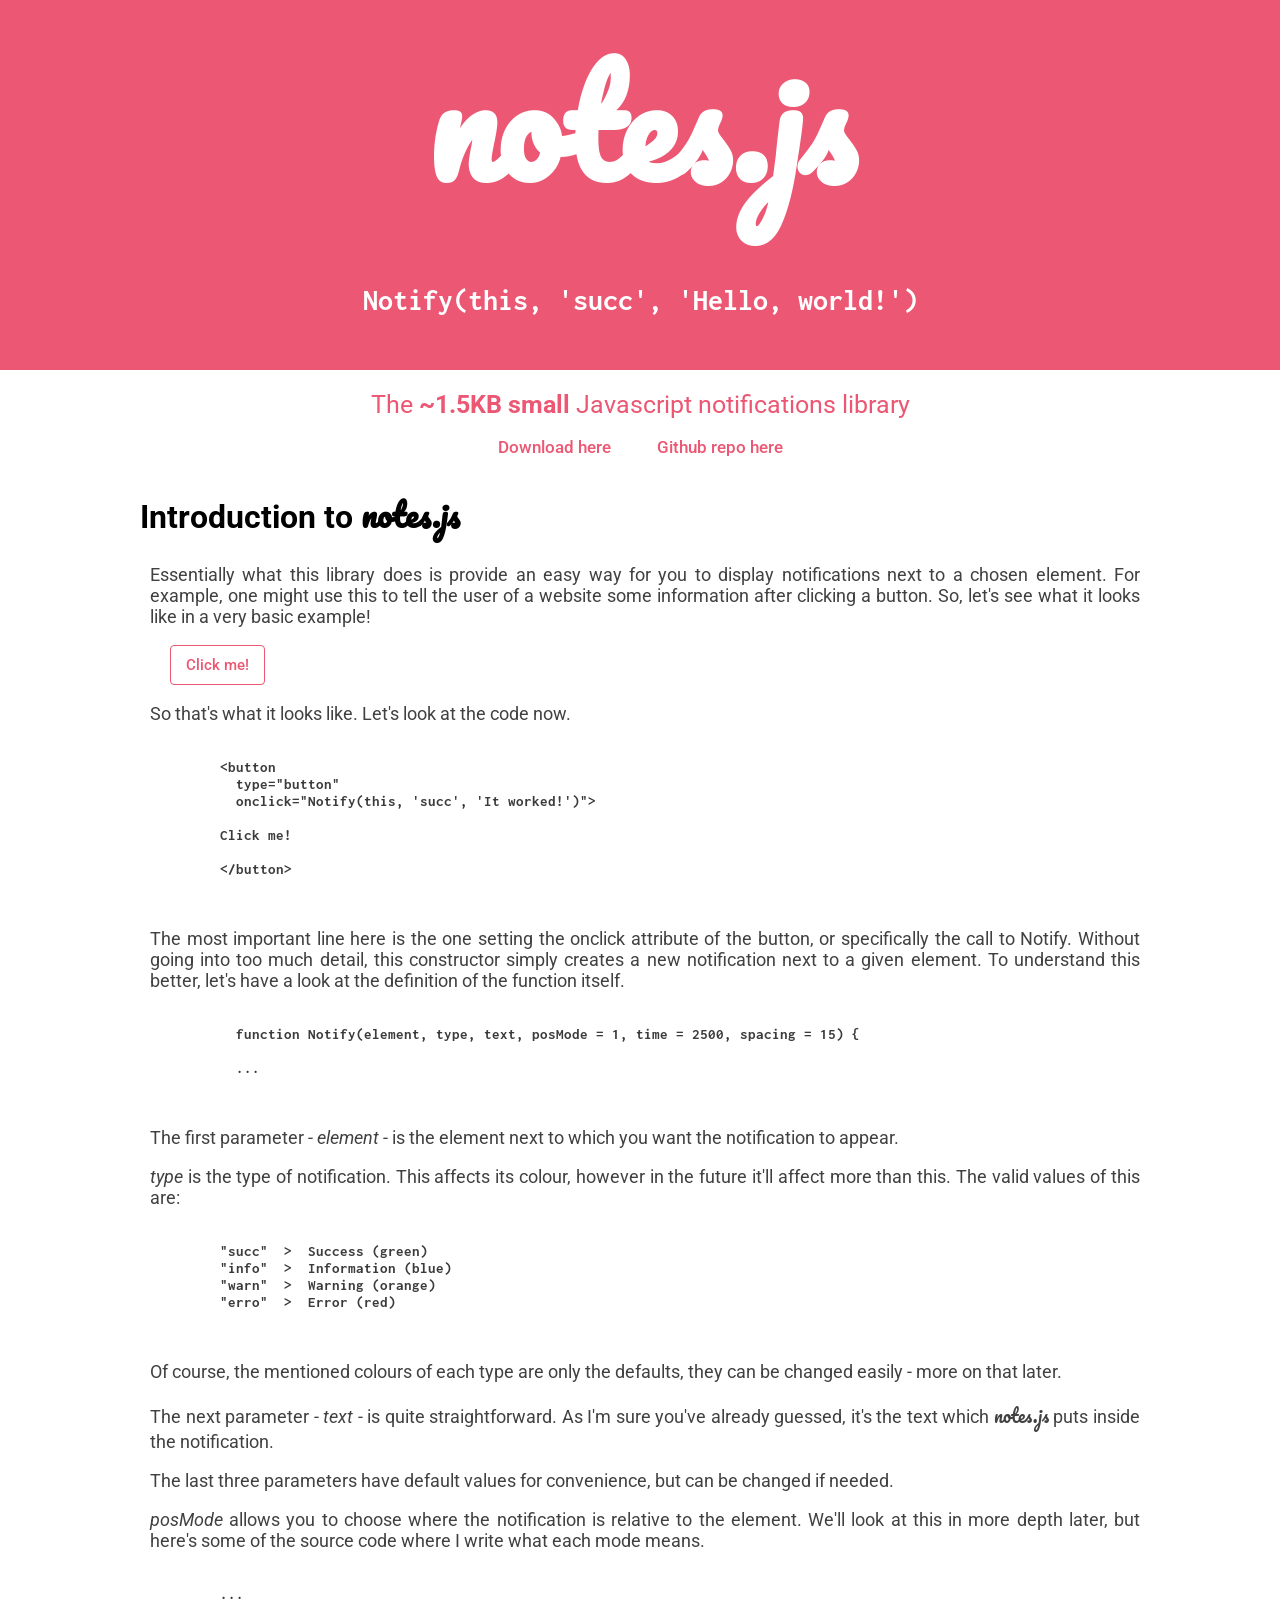
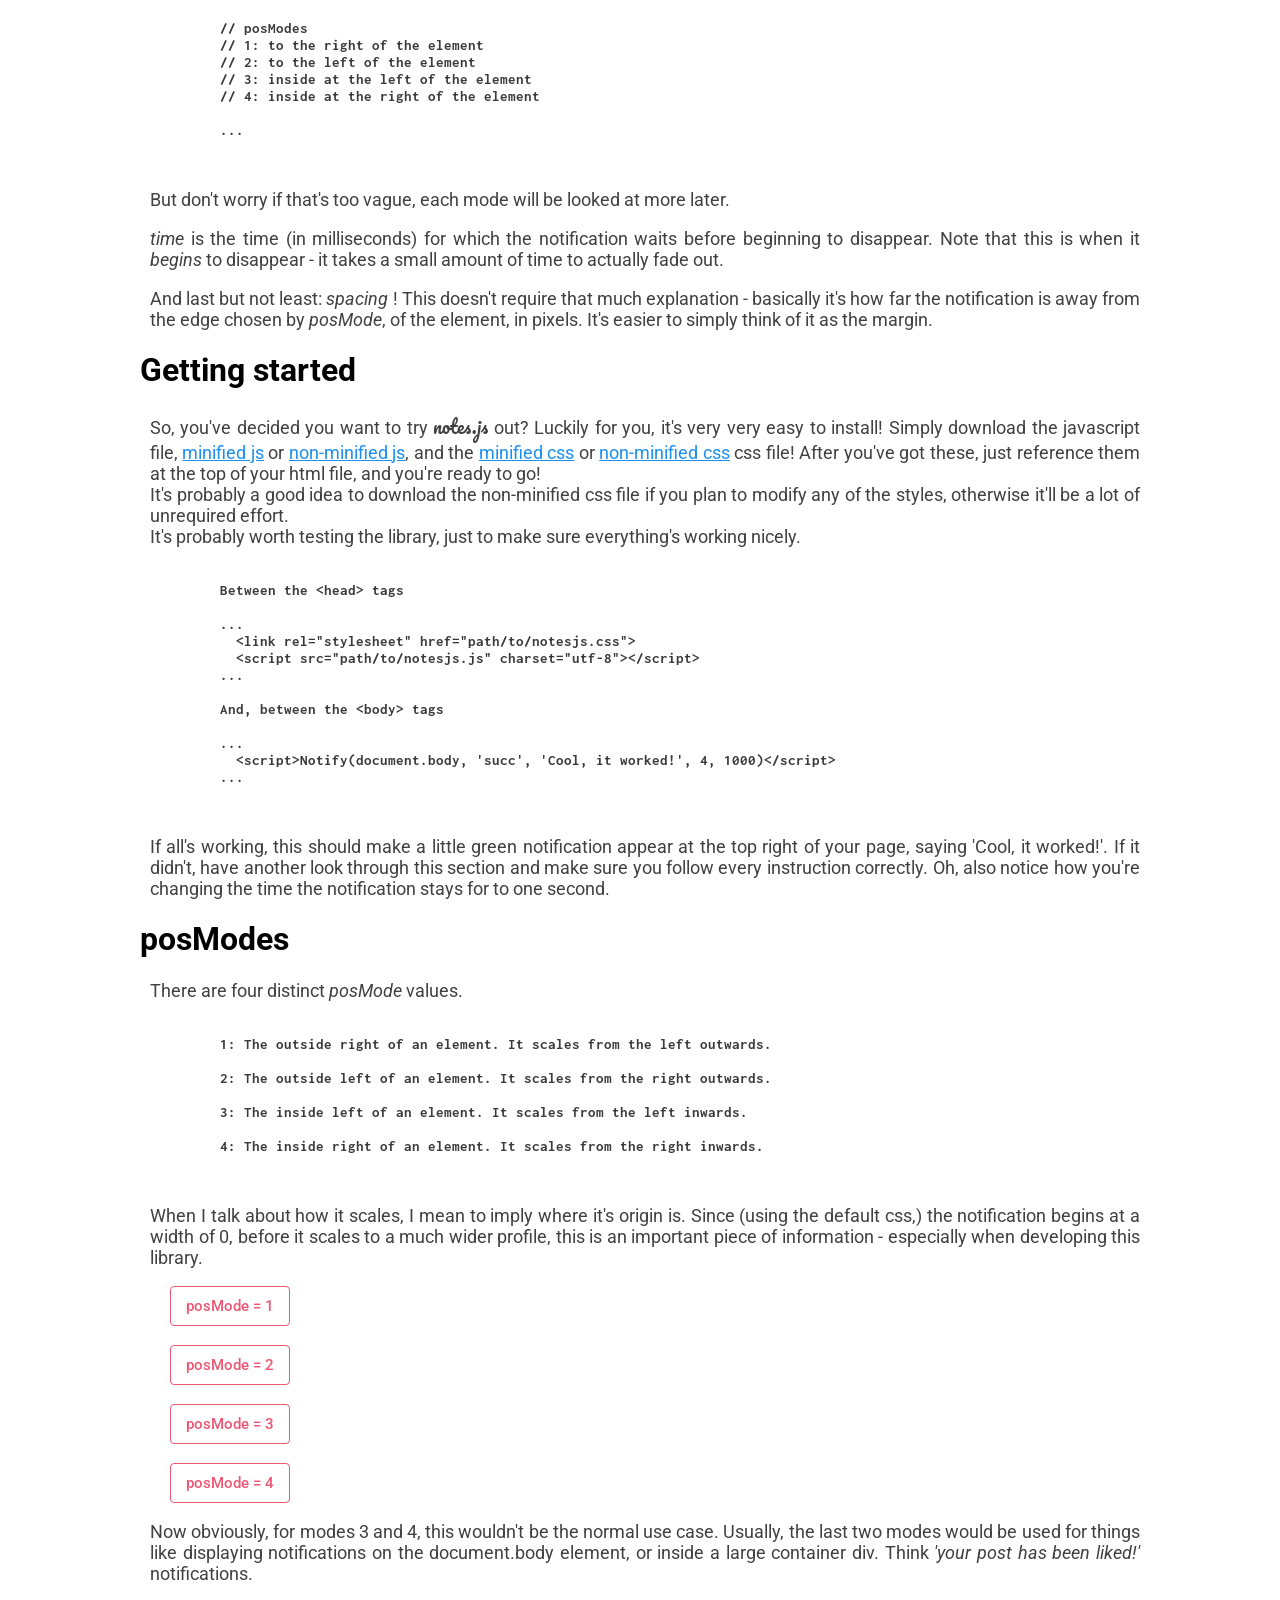
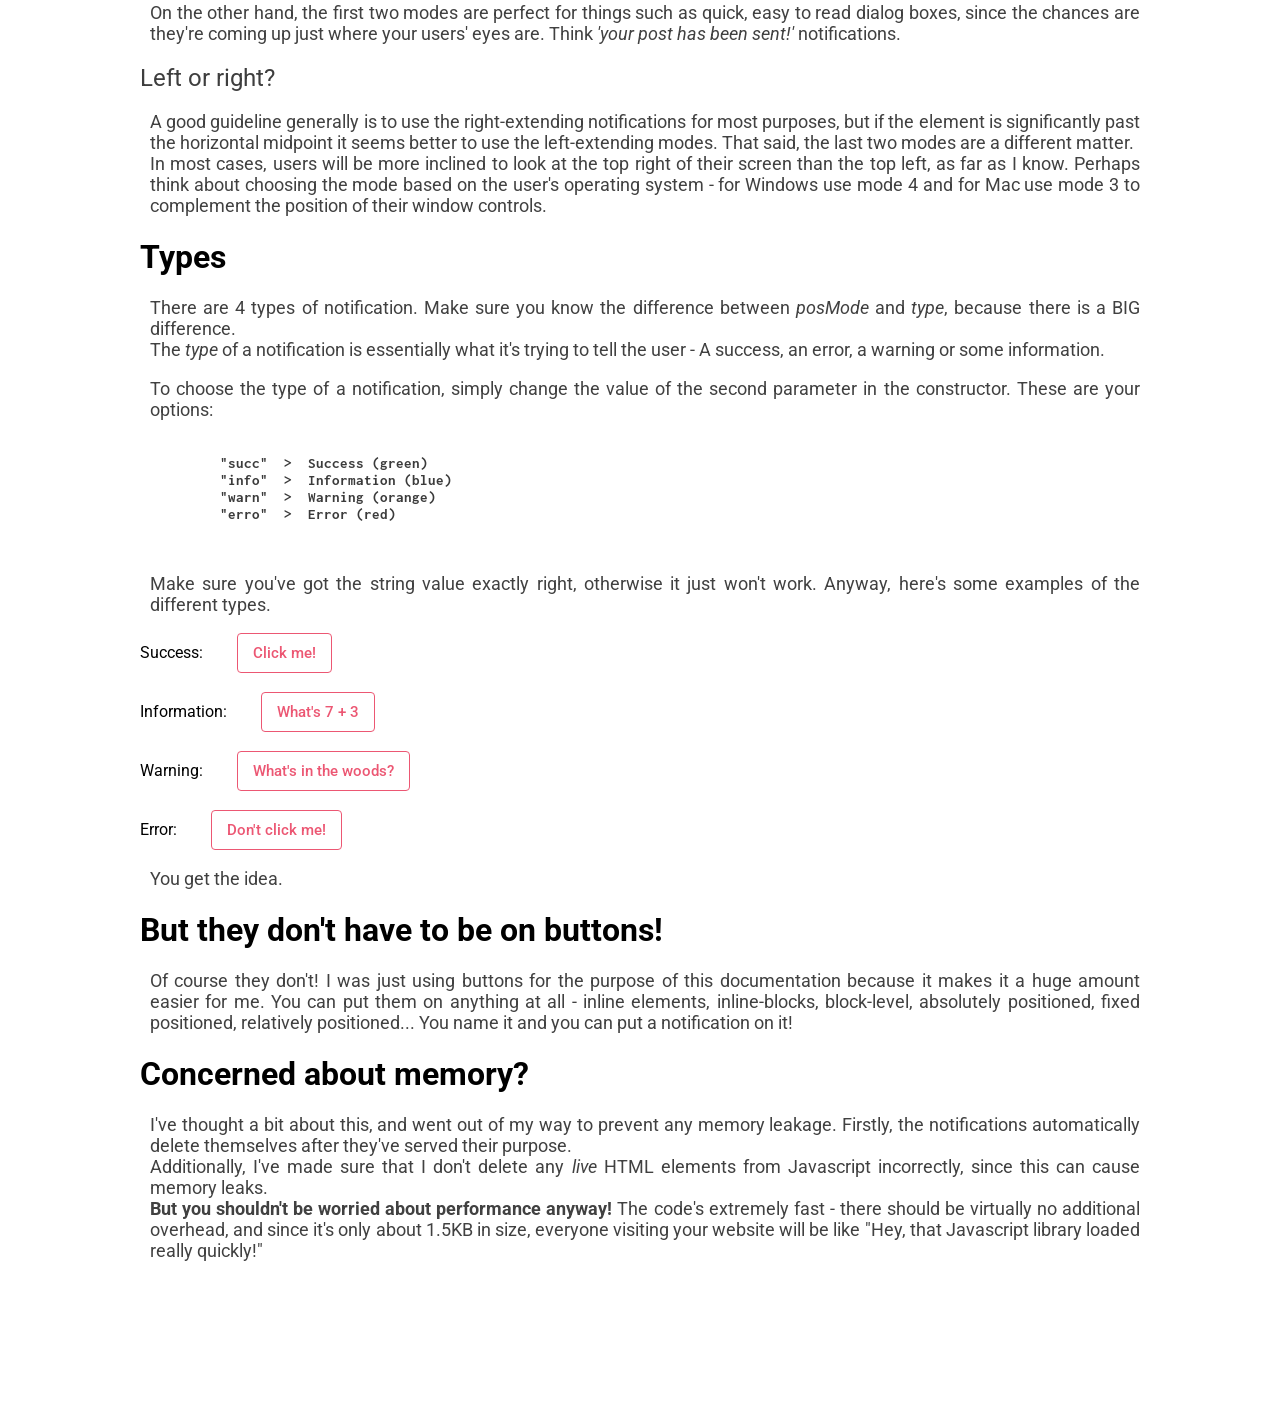
<file: index.html>
<!DOCTYPE html>
<html>
  <head>
    <meta charset="utf-8">
    <title>notes.js demo</title>
    <link rel="stylesheet" href="testpage.css">
    <link rel="stylesheet" href="src/inln-notify.min.css">
    <script src="src/inln-notify.js" charset="utf-8"></script>
    <link href="https://fonts.googleapis.com/css?family=Inconsolata:400,700|Pacifico|Roboto:400,500" rel="stylesheet">
  </head>
  <body>
    <div class="header">
      <h1>notes.js</h1>
      <code>
        Notify(this, 'succ', 'Hello, world!')
      </code>
    </div>
    <div class="subheader">
      The <b>~1.5KB small</b> Javascript notifications library
      <br>
      <a href="https://github.com/j4cobgarby/notes.js/releases/tag/v0.1-beta">Download here</a>
      <a href="https://github.com/j4cobgarby/notes.js">Github repo here</a>
    </div>
    <div class="main">
      <h1>Introduction to <notesjs>notes.js</notesjs></h1>
      <p>
        Essentially what this library does is provide an easy way for you to
        display notifications next to a chosen element. For example, one might
        use this to tell the user of a website some information after clicking
        a button. So, let's see what it looks like in a very basic example!
      </p>
      <button
        type="button"
        onclick="Notify(this, 'succ', 'It worked!')">
      Click me!
      </button>
      <p>
        So that's what it looks like. Let's look at the code now.
      </p>
      <pre>
        <code>
          &lt;button
            type="button"
            onclick="Notify(this, 'succ', 'It worked!')"&gt;

          Click me!

          &lt;/button&gt;
        </code>
      </pre>
      <p>
        The most important line here is the one setting the onclick
        attribute of the button, or specifically the call to Notify. Without
        going into too much detail, this constructor simply creates a new
        notification next to a given element. To understand this
        better, let's have a look at the definition of the function itself.
      </p>
      <pre>
        <code>
            function Notify(element, type, text, posMode = 1, time = 2500, spacing = 15) {

            ...
        </code>
      </pre>
      <p>
        The first parameter - <i>element</i> - is the element next to which you
        want the notification to appear.
      </p>
      <p>
        <i>type</i> is the type of notification.
        This affects its colour, however in the future it'll affect more than this.
        The valid values of this are:
      </p>
      <pre>
        <code>
          "succ"  >  Success (green)
          "info"  >  Information (blue)
          "warn"  >  Warning (orange)
          "erro"  >  Error (red)
        </code>
      </pre>
      <p>
        Of course, the mentioned colours of each type are only the defaults,
        they can be changed easily - more on that later.
      </p>
      <p>
        The next parameter - <i>text</i> - is quite straightforward. As I'm sure
        you've already guessed, it's the text which <notesjs>notes.js</notesjs>
        puts inside the notification.
      </p>
      <p>
        The last three parameters have default values for convenience, but can
        be changed if needed.
      </p>
      <p>
        <i>posMode</i> allows you to choose where the notification is relative
        to the element. We'll look at this in more depth later, but here's some
        of the source code where I write what each mode means.
      </p>
      <pre>
        <code>
          ...

          // posModes
          // 1: to the right of the element
          // 2: to the left of the element
          // 3: inside at the left of the element
          // 4: inside at the right of the element

          ...
        </code>
      </pre>
      <p>
        But don't worry if that's too vague, each mode will be looked at more later.
      </p>
      <p>
        <i>time</i> is the time (in milliseconds) for which the notification waits
        before beginning to disappear. Note that this is when it <i>begins</i> to
        disappear - it takes a small amount of time to actually fade out.
      </p>
      <p>
        And last but not least: <i>spacing</i> ! This doesn't require that much
        explanation - basically it's how far the notification is away from the
        edge chosen by <i>posMode</i>, of the element, in pixels. It's easier
        to simply think of it as the margin.
      </p>
      <h1>
        Getting started
      </h1>
      <p>
        So, you've decided you want to try <notesjs>notes.js</notesjs> out? Luckily
        for you, it's very very easy to install! Simply download the javascript file,
        <a href="#">minified js</a> or <a href="#">non-minified js</a>, and the
        <a href="#">minified css</a> or <a href="#">non-minified css</a> css file! After
        you've got these, just reference them at the top of your html file, and
        you're ready to go!
        <br>
        It's probably a good idea to download the non-minified css file if you
        plan to modify any of the styles, otherwise it'll be a lot of unrequired
        effort.
        <br>
        It's probably worth testing the library, just to make sure everything's
        working nicely.
      </p>
      <pre>
        <code>
          Between the &lt;head&gt; tags

          ...
            &lt;link rel="stylesheet" href="path/to/notesjs.css"&gt;
            &lt;script src="path/to/notesjs.js" charset="utf-8"&gt;&lt;/script&gt;
          ...

          And, between the &lt;body&gt; tags

          ...
            &lt;script&gt;Notify(document.body, 'succ', 'Cool, it worked!', 4, 1000)&lt;/script&gt;
          ...
        </code>
      </pre>
      <p>
        If all's working, this should make a little green notification appear
        at the top right of your page, saying 'Cool, it worked!'. If it didn't,
        have another look through this section and make sure you follow every
        instruction correctly. Oh, also notice how you're changing the time the
        notification stays for to one second.
      </p>
      <h1>posModes</h1>
      <p>
        There are four distinct <i>posMode</i> values.
      </p>
      <pre>
        <code>
          1: The outside right of an element. It scales from the left outwards.

          2: The outside left of an element. It scales from the right outwards.

          3: The inside left of an element. It scales from the left inwards.

          4: The inside right of an element. It scales from the right inwards.
        </code>
      </pre>
      <p>
        When I talk about how it scales, I mean to imply where it's origin is.
        Since (using the default css,) the notification begins at a width of 0,
        before it scales to a much wider profile, this is an important piece of
        information - especially when developing this library.
      </p>
      <button type="button" onclick="Notify(this, 'succ', 'Right', 1)">posMode = 1</button>
      <br><br>
      <button type="button" onclick="Notify(this, 'info', 'Left', 2)">posMode = 2</button>
      <br><br>
      <button type="button" onclick="Notify(this, 'warn', 'In left', 3)">posMode = 3</button>
      <br><br>
      <button type="button" onclick="Notify(this, 'erro', 'In right', 4)">posMode = 4</button>
      <p>
        Now obviously, for modes 3 and 4, this wouldn't be the normal use case.
        Usually, the last two modes would be used for things like displaying
        notifications on the document.body element, or inside a large container
        div. Think <i>'your post has been liked!'</i> notifications.
      </p>
      <p>
        On the other hand, the first two modes are perfect for things such as
        quick, easy to read dialog boxes, since the chances are they're coming
        up just where your users' eyes are. Think <i>'your post has been sent!'</i>
        notifications.
      </p>
      <h2>Left or right?</h2>
      <p>
        A good guideline generally is to use the right-extending notifications
        for most purposes, but if the element is significantly past the horizontal
        midpoint it seems better to use the left-extending modes. That said, the
        last two modes are a different matter.
        <br>
        In most cases, users will be more inclined to look at the top right of
        their screen than the top left, as far as I know. Perhaps think about
        choosing the mode based on the user's operating system - for Windows
        use mode 4 and for Mac use mode 3 to complement the position of their
        window controls.
      </p>
      <h1>Types</h1>
      <p>
        There are 4 types of notification. Make sure you know the difference
        between <i>posMode</i> and <i>type</i>, because there is a BIG difference.
        <br>
        The <i>type</i> of a notification is essentially what it's trying to tell
        the user - A success, an error, a warning or some information.
      </p>
      <p>
        To choose the type of a notification, simply change the value of the second
        parameter in the constructor. These are your options:
      </p>
      <pre>
        <code>
          "succ"  >  Success (green)
          "info"  >  Information (blue)
          "warn"  >  Warning (orange)
          "erro"  >  Error (red)
        </code>
      </pre>
      <p>
        Make sure you've got the string value exactly right, otherwise it just
        won't work. Anyway, here's some examples of the different types.
      </p>
      Success: <button type="button" onclick="Notify(this, 'succ', 'Well done!')">Click me!</button>
      <br><br>
      Information: <button type="button" onclick="Notify(this, 'info', '10')">What's 7 + 3</button>
      <br><br>
      Warning: <button type="button" onclick="Notify(this, 'warn', 'Bears!')">What's in the woods?</button>
      <br><br>
      Error: <button type="button" onclick="Notify(this, 'erro', 'I said no to do that!')">Don't click me!</button>
      <p>
        You get the idea.
      </p>
      <h1>But they don't have to be on buttons!</h1>
      <p>
        Of course they don't! I was just using buttons for the purpose of this
        documentation because it makes it a huge amount easier for me. You can put
        them on anything at all - inline elements, inline-blocks, block-level, absolutely
        positioned, fixed positioned, relatively positioned... You name it and you
        can put a notification on it!
      </p>
      <h1>Concerned about memory?</h1>
      <p>
        I've thought a bit about this, and went out of my way to prevent any memory
        leakage. Firstly, the notifications automatically delete themselves after
        they've served their purpose.
        <br>
        Additionally, I've made sure that I don't delete any <i>live</i> HTML
        elements from Javascript incorrectly, since this can cause memory leaks.
        <br>
        <b>But you shouldn't be worried about performance anyway!</b> The code's
        extremely fast - there should be virtually no additional overhead, and
        since it's only about 1.5KB in size, everyone visiting your website will
        be like "Hey, that Javascript library loaded really quickly!"
      </p>
    </div>
  </body>
</html>
</file>
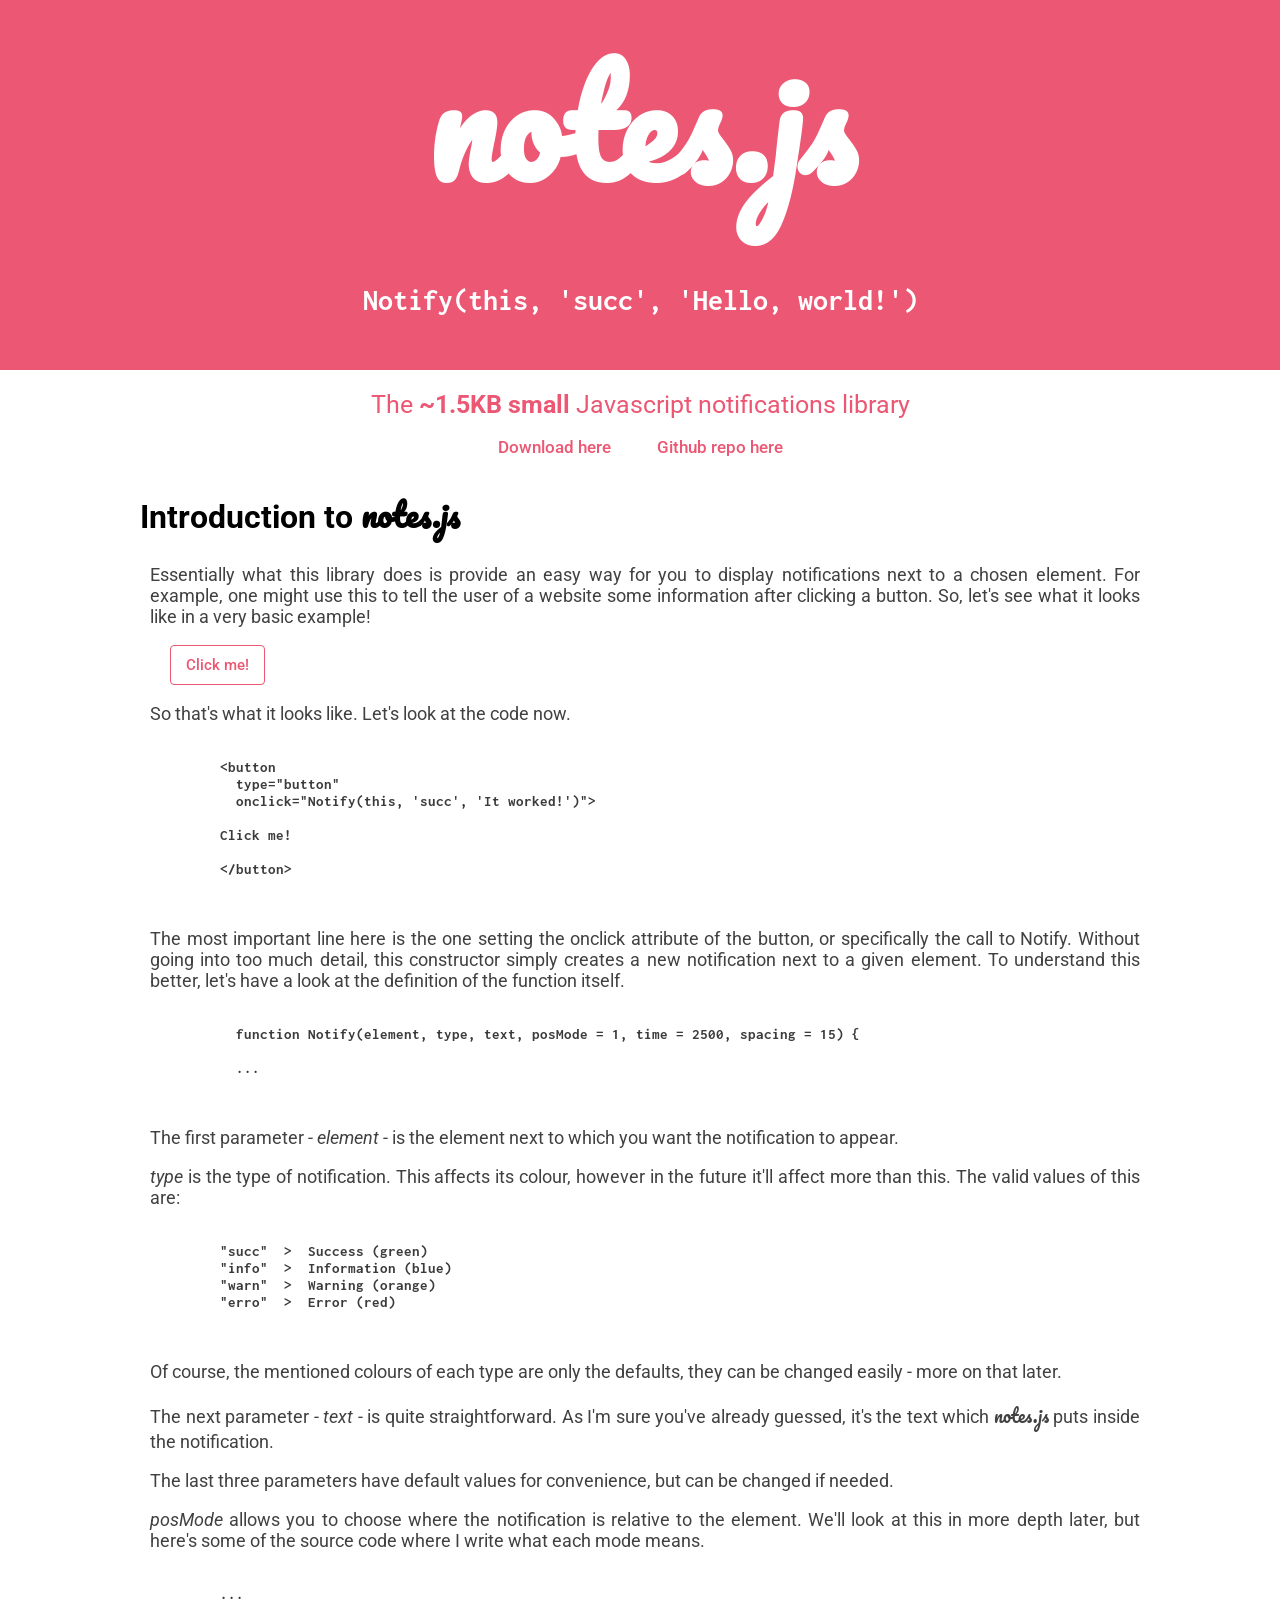
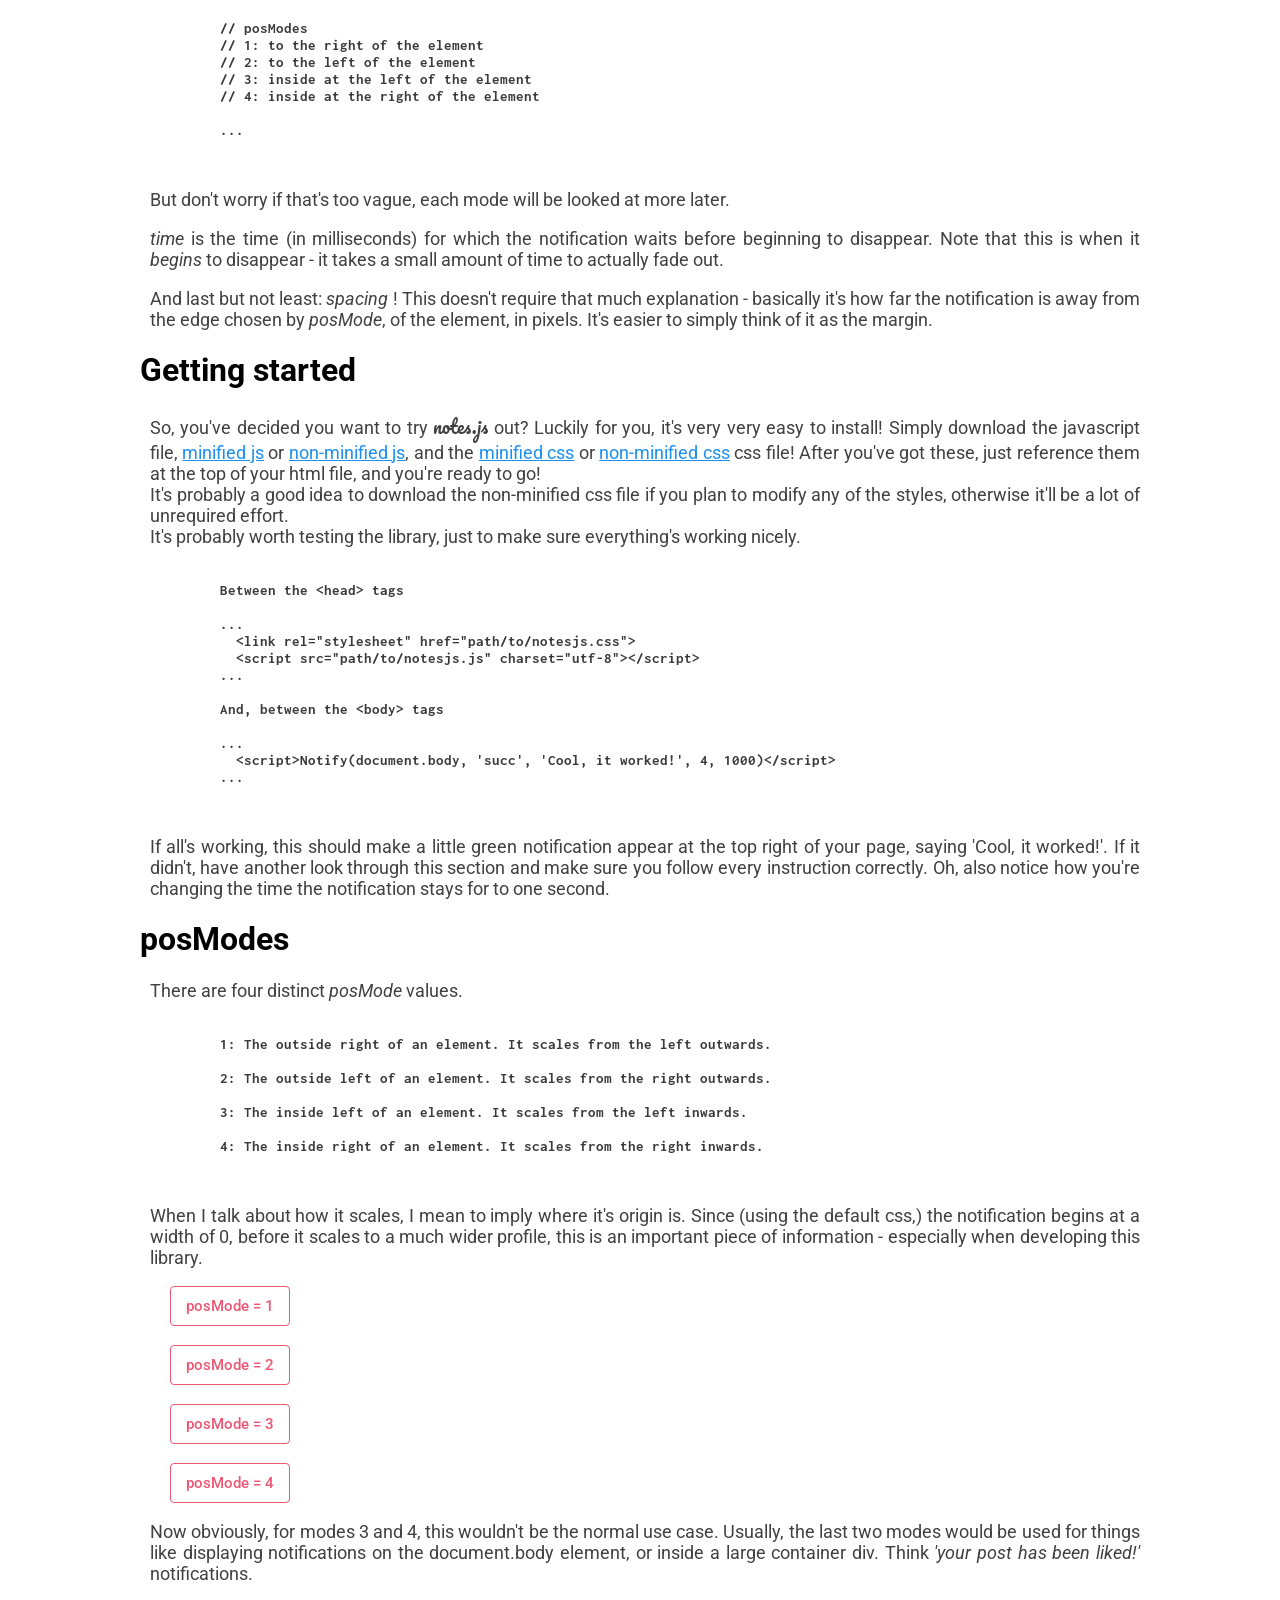
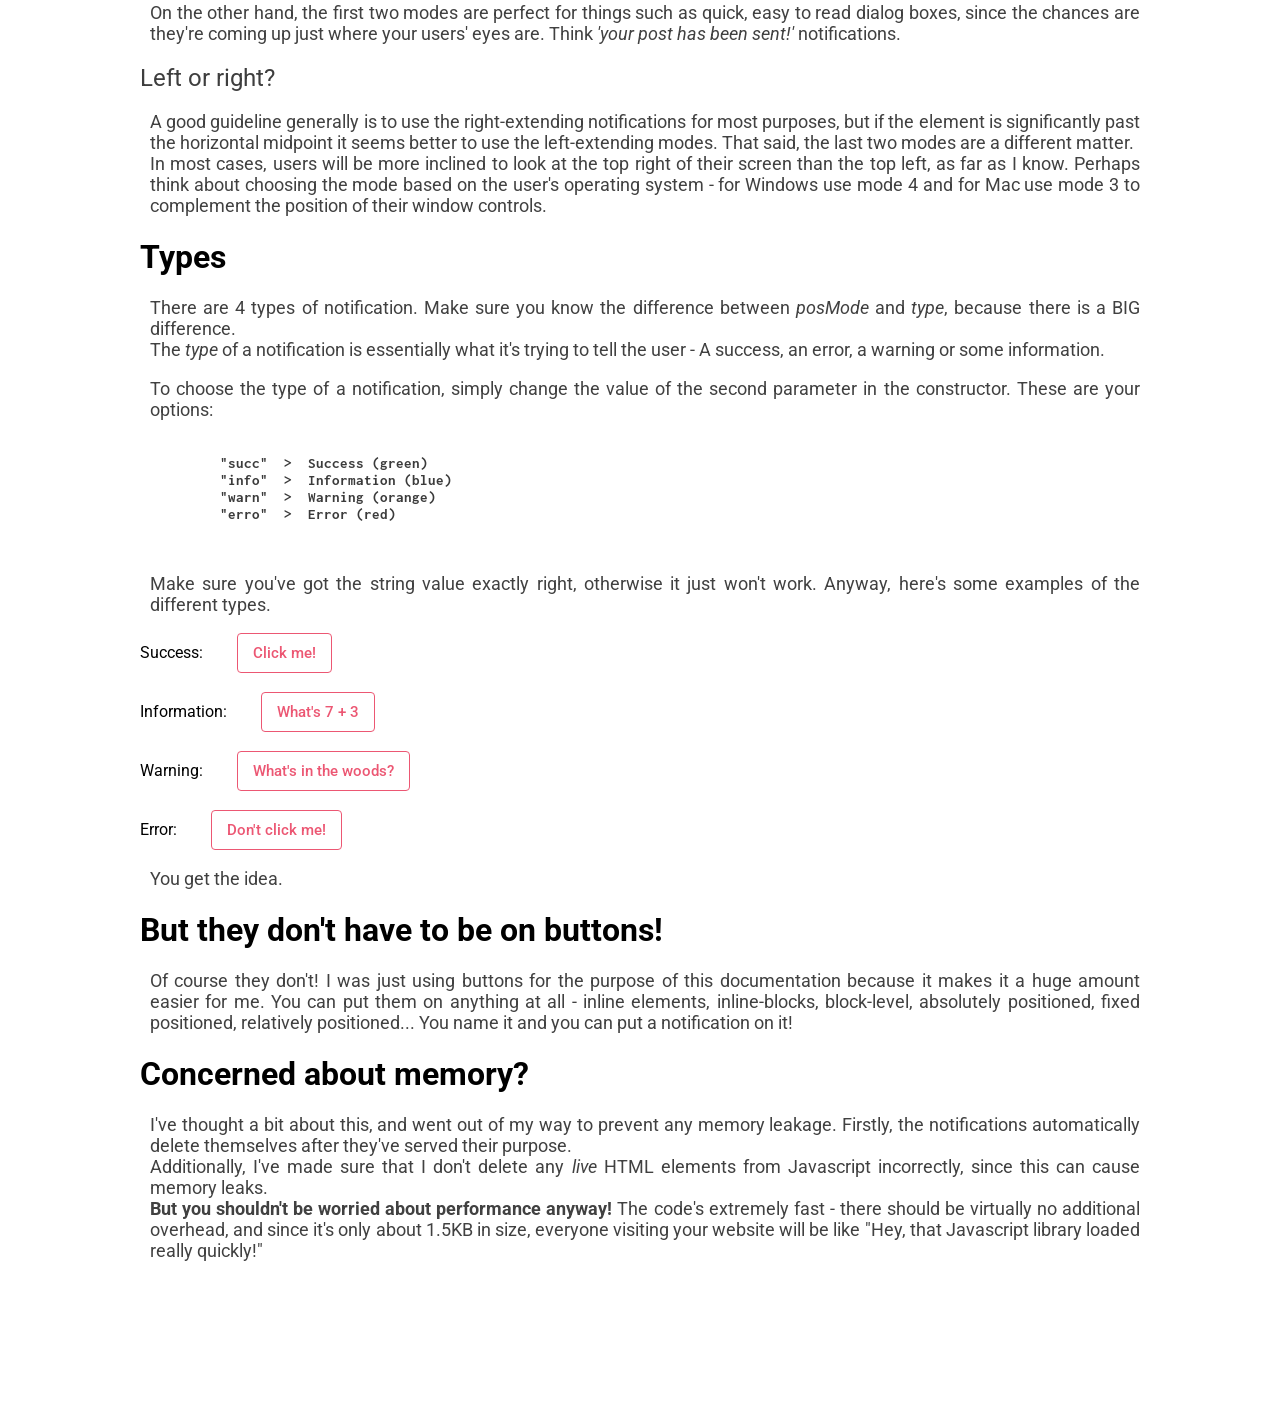
<file: testpage.html>
<!DOCTYPE html>
<html>
  <head>
    <meta charset="utf-8">
    <title>notes.js demo</title>
    <link rel="stylesheet" href="testpage.css">
    <link rel="stylesheet" href="src/inln-notify.min.css">
    <script src="src/inln-notify.js" charset="utf-8"></script>
    <link href="https://fonts.googleapis.com/css?family=Inconsolata:400,700|Pacifico|Roboto:400,500" rel="stylesheet">
  </head>
  <body>
    <div class="header">
      <h1>notes.js</h1>
      <code>
        Notify(this, 'succ', 'Hello, world!')
      </code>
    </div>
    <div class="subheader">
      The <b>~1.5KB small</b> Javascript notifications library
      <br>
      <a href="#">Download here</a>
      <a href="#">Github repo here</a>
    </div>
    <div class="main">
      <h1>Introduction to <notesjs>notes.js</notesjs></h1>
      <p>
        Essentially what this library does is provide an easy way for you to
        display notifications next to a chosen element. For example, one might
        use this to tell the user of a website some information after clicking
        a button. So, let's see what it looks like in a very basic example!
      </p>
      <button
        type="button"
        onclick="Notify(this, 'succ', 'It worked!')">
      Click me!
      </button>
      <p>
        So that's what it looks like. Let's look at the code now.
      </p>
      <pre>
        <code>
          &lt;button
            type="button"
            onclick="Notify(this, 'succ', 'It worked!')"&gt;

          Click me!

          &lt;/button&gt;
        </code>
      </pre>
      <p>
        The most important line here is the one setting the onclick
        attribute of the button, or specifically the call to Notify. Without
        going into too much detail, this constructor simply creates a new
        notification next to a given element. To understand this
        better, let's have a look at the definition of the function itself.
      </p>
      <pre>
        <code>
            function Notify(element, type, text, posMode = 1, time = 2500, spacing = 15) {

            ...
        </code>
      </pre>
      <p>
        The first parameter - <i>element</i> - is the element next to which you
        want the notification to appear.
      </p>
      <p>
        <i>type</i> is the type of notification.
        This affects its colour, however in the future it'll affect more than this.
        The valid values of this are:
      </p>
      <pre>
        <code>
          "succ"  >  Success (green)
          "info"  >  Information (blue)
          "warn"  >  Warning (orange)
          "erro"  >  Error (red)
        </code>
      </pre>
      <p>
        Of course, the mentioned colours of each type are only the defaults,
        they can be changed easily - more on that later.
      </p>
      <p>
        The next parameter - <i>text</i> - is quite straightforward. As I'm sure
        you've already guessed, it's the text which <notesjs>notes.js</notesjs>
        puts inside the notification.
      </p>
      <p>
        The last three parameters have default values for convenience, but can
        be changed if needed.
      </p>
      <p>
        <i>posMode</i> allows you to choose where the notification is relative
        to the element. We'll look at this in more depth later, but here's some
        of the source code where I write what each mode means.
      </p>
      <pre>
        <code>
          ...

          // posModes
          // 1: to the right of the element
          // 2: to the left of the element
          // 3: inside at the left of the element
          // 4: inside at the right of the element

          ...
        </code>
      </pre>
      <p>
        But don't worry if that's too vague, each mode will be looked at more later.
      </p>
      <p>
        <i>time</i> is the time (in milliseconds) for which the notification waits
        before beginning to disappear. Note that this is when it <i>begins</i> to
        disappear - it takes a small amount of time to actually fade out.
      </p>
      <p>
        And last but not least: <i>spacing</i> ! This doesn't require that much
        explanation - basically it's how far the notification is away from the
        edge chosen by <i>posMode</i>, of the element, in pixels. It's easier
        to simply think of it as the margin.
      </p>
      <h1>
        Getting started
      </h1>
      <p>
        So, you've decided you want to try <notesjs>notes.js</notesjs> out? Luckily
        for you, it's very very easy to install! Simply download the javascript file,
        <a href="#">minified js</a> or <a href="#">non-minified js</a>, and the
        <a href="#">minified css</a> or <a href="#">non-minified css</a> css file! After
        you've got these, just reference them at the top of your html file, and
        you're ready to go!
        <br>
        It's probably a good idea to download the non-minified css file if you
        plan to modify any of the styles, otherwise it'll be a lot of unrequired
        effort.
        <br>
        It's probably worth testing the library, just to make sure everything's
        working nicely.
      </p>
      <pre>
        <code>
          Between the &lt;head&gt; tags

          ...
            &lt;link rel="stylesheet" href="path/to/notesjs.css"&gt;
            &lt;script src="path/to/notesjs.js" charset="utf-8"&gt;&lt;/script&gt;
          ...

          And, between the &lt;body&gt; tags

          ...
            &lt;script&gt;Notify(document.body, 'succ', 'Cool, it worked!', 4, 1000)&lt;/script&gt;
          ...
        </code>
      </pre>
      <p>
        If all's working, this should make a little green notification appear
        at the top right of your page, saying 'Cool, it worked!'. If it didn't,
        have another look through this section and make sure you follow every
        instruction correctly. Oh, also notice how you're changing the time the
        notification stays for to one second.
      </p>
      <h1>posModes</h1>
      <p>
        There are four distinct <i>posMode</i> values.
      </p>
      <pre>
        <code>
          1: The outside right of an element. It scales from the left outwards.

          2: The outside left of an element. It scales from the right outwards.

          3: The inside left of an element. It scales from the left inwards.

          4: The inside right of an element. It scales from the right inwards.
        </code>
      </pre>
      <p>
        When I talk about how it scales, I mean to imply where it's origin is.
        Since (using the default css,) the notification begins at a width of 0,
        before it scales to a much wider profile, this is an important piece of
        information - especially when developing this library.
      </p>
      <button type="button" onclick="Notify(this, 'succ', 'Right', 1)">posMode = 1</button>
      <br><br>
      <button type="button" onclick="Notify(this, 'info', 'Left', 2)">posMode = 2</button>
      <br><br>
      <button type="button" onclick="Notify(this, 'warn', 'In left', 3)">posMode = 3</button>
      <br><br>
      <button type="button" onclick="Notify(this, 'erro', 'In right', 4)">posMode = 4</button>
      <p>
        Now obviously, for modes 3 and 4, this wouldn't be the normal use case.
        Usually, the last two modes would be used for things like displaying
        notifications on the document.body element, or inside a large container
        div. Think <i>'your post has been liked!'</i> notifications.
      </p>
      <p>
        On the other hand, the first two modes are perfect for things such as
        quick, easy to read dialog boxes, since the chances are they're coming
        up just where your users' eyes are. Think <i>'your post has been sent!'</i>
        notifications.
      </p>
      <h2>Left or right?</h2>
      <p>
        A good guideline generally is to use the right-extending notifications
        for most purposes, but if the element is significantly past the horizontal
        midpoint it seems better to use the left-extending modes. That said, the
        last two modes are a different matter.
        <br>
        In most cases, users will be more inclined to look at the top right of
        their screen than the top left, as far as I know. Perhaps think about
        choosing the mode based on the user's operating system - for Windows
        use mode 4 and for Mac use mode 3 to complement the position of their
        window controls.
      </p>
      <h1>Types</h1>
      <p>
        There are 4 types of notification. Make sure you know the difference
        between <i>posMode</i> and <i>type</i>, because there is a BIG difference.
        <br>
        The <i>type</i> of a notification is essentially what it's trying to tell
        the user - A success, an error, a warning or some information.
      </p>
      <p>
        To choose the type of a notification, simply change the value of the second
        parameter in the constructor. These are your options:
      </p>
      <pre>
        <code>
          "succ"  >  Success (green)
          "info"  >  Information (blue)
          "warn"  >  Warning (orange)
          "erro"  >  Error (red)
        </code>
      </pre>
      <p>
        Make sure you've got the string value exactly right, otherwise it just
        won't work. Anyway, here's some examples of the different types.
      </p>
      Success: <button type="button" onclick="Notify(this, 'succ', 'Well done!')">Click me!</button>
      <br><br>
      Information: <button type="button" onclick="Notify(this, 'info', '10')">What's 7 + 3</button>
      <br><br>
      Warning: <button type="button" onclick="Notify(this, 'warn', 'Bears!')">What's in the woods?</button>
      <br><br>
      Error: <button type="button" onclick="Notify(this, 'erro', 'I said no to do that!')">Don't click me!</button>
      <p>
        You get the idea.
      </p>
      <h1>But they don't have to be on buttons!</h1>
      <p>
        Of course they don't! I was just using buttons for the purpose of this
        documentation because it makes it a huge amount easier for me. You can put
        them on anything at all - inline elements, inline-blocks, block-level, absolutely
        positioned, fixed positioned, relatively positioned... You name it and you
        can put a notification on it!
      </p>
      <h1>Concerned about memory?</h1>
      <p>
        I've thought a bit about this, and went out of my way to prevent any memory
        leakage. Firstly, the notifications automatically delete themselves after
        they've served their purpose.
        <br>
        Additionally, I've made sure that I don't delete any <i>live</i> HTML
        elements from Javascript incorrectly, since this can cause memory leaks.
        <br>
        <b>But you shouldn't be worried about performance anyway!</b> The code's
        extremely fast - there should be virtually no additional overhead, and
        since it's only about 1.5KB in size, everyone visiting your website will
        be like "Hey, that Javascript library loaded really quickly!"
      </p>
    </div>
  </body>
</html>
</file>
<file: testpage.css>
html,
body {
  margin: 0;
  padding: 0;
  font-family: 'Roboto';
}
html {
  padding-bottom: 200px;
}
.header {
  user-select: none;
  background-color: #ec5773;
  color: white;
  height: 370px;
  text-align: center;
  box-sizing: border-box;
  font-size: 70px;
  cursor: default;
}
.header code {
  font-size: 30px;
  font-weight: bold;
  font-family: 'Inconsolata';
}
.header h1,
.header h2,
.header h3,
.header h4,
.header h5,
.header h6 {
  margin: 0;
  padding: 0;
  font-family: 'Pacifico';
}
.subheader {
  padding-top: 15px;
  height: 80px;
  background-color: transparent;
  text-align: center;
  font-size: 25px;
  line-height: 40px;
  color: #ec5773;
}
.subheader a {
  font-size: 17px;
  text-decoration: none;
  color: #ec5773;
  font-weight: 500;
  margin: 0 20px;
  transition-duration: 0.3s;
  border-bottom: 2px solid white;
  padding-bottom: 3px;
}
.subheader a:hover {
  border-color: #ec5773;
}
.main {
  margin: auto;
  width: 80%;
  max-width: 1000px;
}
.main h2,
.main h3,
.main h4,
.main h5,
.main h6 {
  font-weight: 400;
  color: #3e3e3e;
}
.main p {
  padding-left: 10px;
  font-size: 18px;
  color: #414141;
  text-align: justify;
}
.main p a {
  color: #1b90f1;
}
.main notesjs {
  font-family: 'Pacifico';
}
.main button {
  font-family: 'Roboto';
  border: none;
  padding: 10px 15px;
  cursor: pointer;
  outline: none;
  background-color: white;
  color: #ec5773;
  font-size: 15px;
  font-weight: 500;
  border: 1px solid #ec5773;
  border-radius: 4px;
  transition-duration: 0.15s;
  margin-left: 30px;
}
.main button:hover {
  background-color: #ec5773;
  color: white;
}
.main pre {
  padding: 0;
  margin: 0;
}
.main code {
  font-family: 'Inconsolata';
  color: #3b3b3b;
  font-weight: 700;
  font-size: 15px;
}
</file>
<file: src/inln-notify.min.css>
.inline-notification{overflow:hidden;box-sizing:border-box;height:35px;width:160px;border-radius:3px;position:absolute;margin-bottom:5px;text-align:center;line-height:35px;color:white;text-shadow:0 0 10px rgba(0,0,0,0.11);font-size:15px;font-family:'Roboto','Montserrat','Lato',sans-serif;text-overflow:ellipsis;user-select:none;cursor:pointer;box-shadow:0 0 14px -3px rgba(0,0,0,0.2)}.inline-notification.big{height:150px}.inline-notification.succ{background-color:#66d532;border:1px solid #5ece2a}.inline-notification.info{background-color:#78a3ec;border:1px solid #6b9aea}.inline-notification.warn{background-color:#fbaf1c;border:1px solid #fbaa0d}.inline-notification.erro{background-color:#f7482e;border:1px solid #f63b1f}.inline-notification.in{animation-name:in;animation-duration:.3s;animation-fill-mode:forwards;animation-timing-function:cubic-bezier(.61, .34, .8, .67)}.inline-notification.out{animation-name:out;animation-duration:.3s;animation-fill-mode:forwards}@keyframes in{0%{opacity:0;width:0;padding:0}100%{opacity:1;width:160px;padding:0 5px}}@keyframes out{0%{opacity:1;width:160px;padding:0 5px}100%{opacity:0;padding:0;height:0;margin-bottom:0}}
</file>
